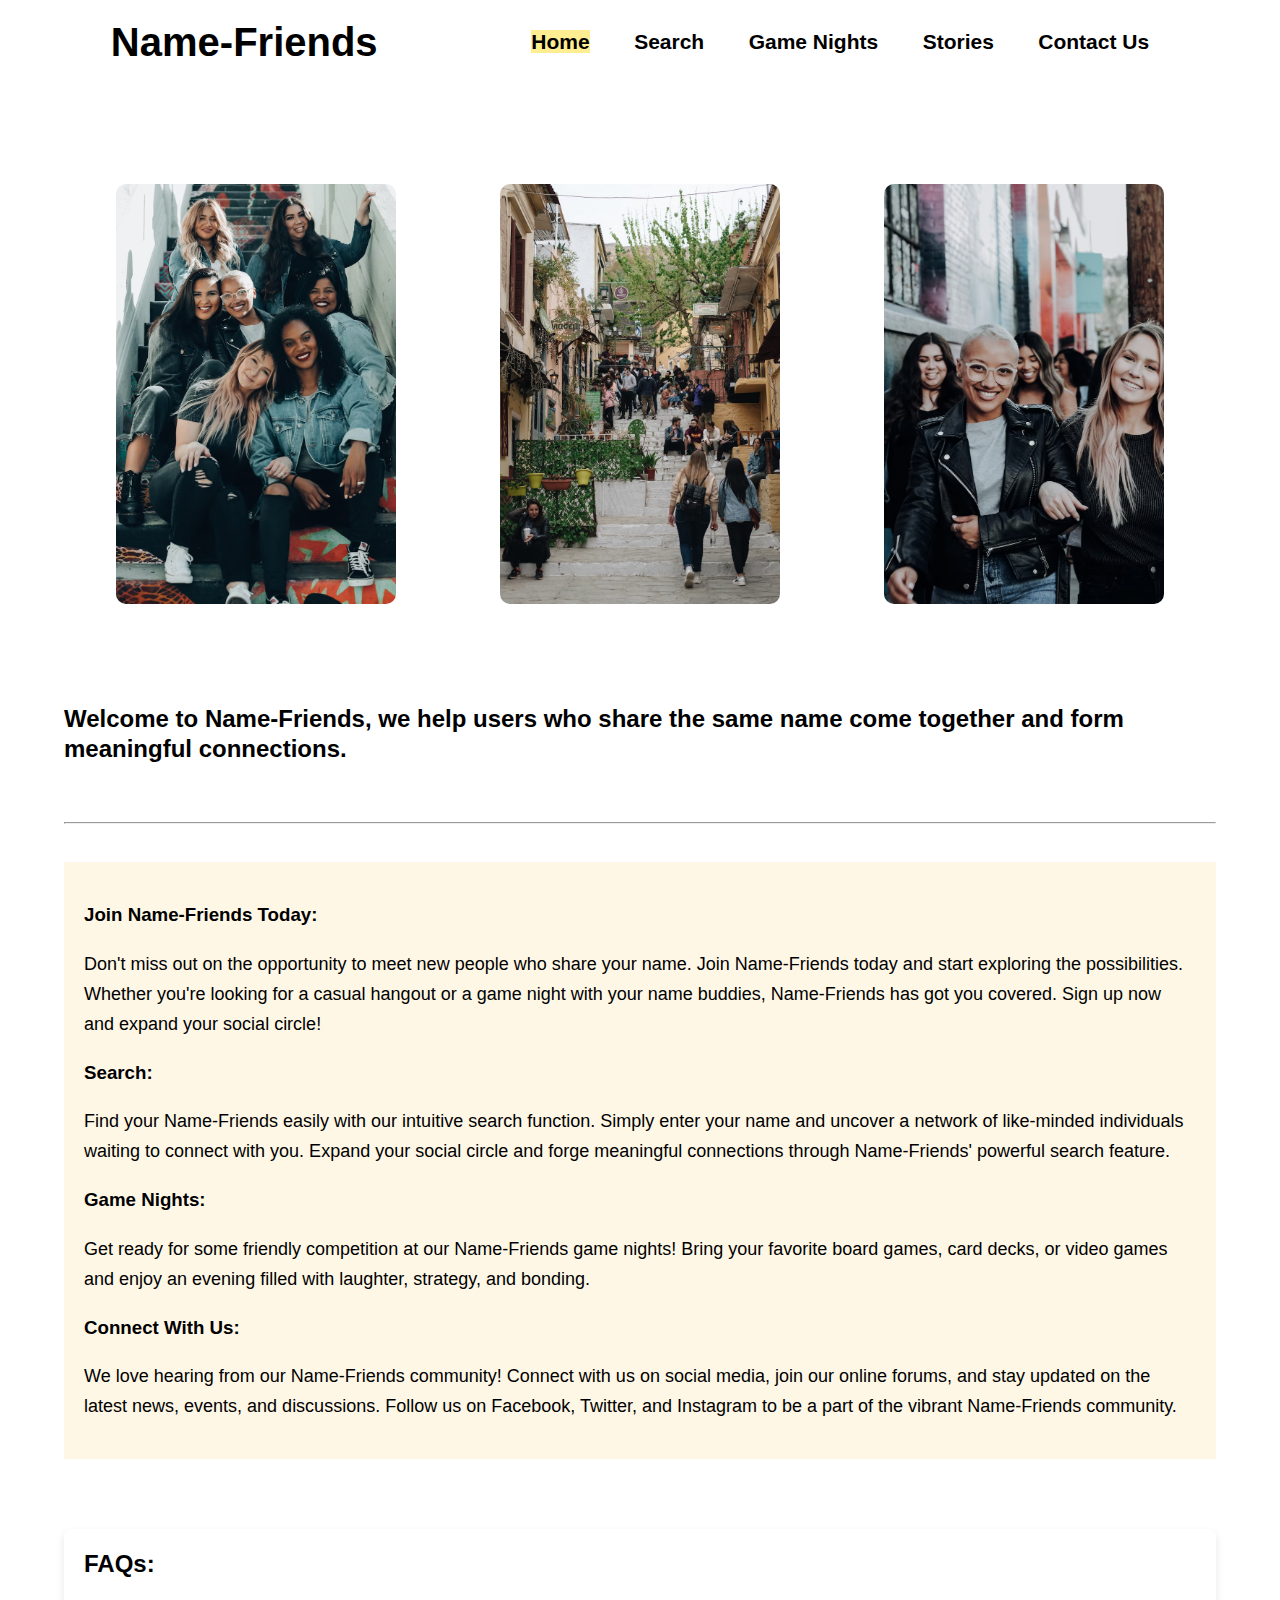
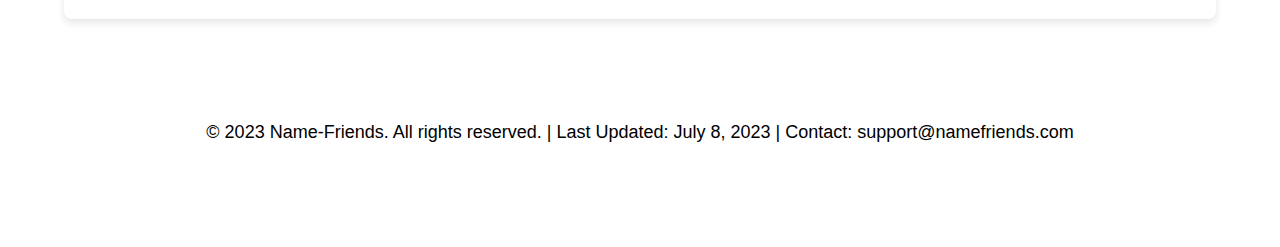
<file: index.html>
<!DOCTYPE html>
<html lang="en">
  <head>
    <meta charset="UTF-8" />
    <meta name="viewport" content="width=device-width, initial-scale=1.0" />
    <title>Name-Friends</title>
    <link rel="stylesheet" href="styles.css" />
  </head>
  <body>
    <nav class="nav">
      <h1><a href="#">Name-Friends</a></h1>
      <ul>
        <li><a href="index.html" class="home">Home</a></li>
        <li><a href="find.html">Search</a></li>
        <li><a href="game.html">Game Nights</a></li>
        <li><a href="stories.html">Stories</a></li>
        <li><a href="contact.html">Contact Us</a></li>
      </ul>
    </nav>
    <br />

    <div class="pic">
      <img class="one" src="images/first.jpeg" alt="picture of friends" />
      <img class="two" src="images/paris.jpeg" alt="picture of friends" />
      <img class="three" src="images/second.jpeg" alt="picture of friends" />
      <img class="four" src="images/third.jpeg" alt="picture of friends" />
    </div>
    <h2>
      Welcome to Name-Friends, we help users who share the same name come
      together and form meaningful connections.
    </h2>
    <br />
    <hr />
    <br />
    <div class="container">
      <div class="text">
        <h3>Join Name-Friends Today:</h3>
        <p>
          Don't miss out on the opportunity to meet new people who share your
          name. Join Name-Friends today and start exploring the possibilities.
          Whether you're looking for a casual hangout or a game night with your
          name buddies, Name-Friends has got you covered. Sign up now and expand
          your social circle!
        </p>

        <h3>Search:</h3>
        <p>
          Find your Name-Friends easily with our intuitive search function.
          Simply enter your name and uncover a network of like-minded
          individuals waiting to connect with you. Expand your social circle and
          forge meaningful connections through Name-Friends' powerful search
          feature.
        </p>

        <h3>Game Nights:</h3>
        <p>
          Get ready for some friendly competition at our Name-Friends game
          nights! Bring your favorite board games, card decks, or video games
          and enjoy an evening filled with laughter, strategy, and bonding.
        </p>

        <h3>Connect With Us:</h3>
        <p>
          We love hearing from our Name-Friends community! Connect with us on
          social media, join our online forums, and stay updated on the latest
          news, events, and discussions. Follow us on Facebook, Twitter, and
          Instagram to be a part of the vibrant Name-Friends community.
        </p>
      </div>
      <div class="middle-img">
        <img class="middle" src="images/paris.jpeg" alt="picture of friends" />
      </div>
      <div class="faq">
        <h3 class="mee">FAQs:</h3>
        <div class="faq-content">
          <p>
            <strong>Q: How can I join Name-Friends?</strong><br /><br />
            A: Joining Name-Friends is easy! Simply visit our website and click
            on the sign-up button. Provide your name, email, and create a unique
            username to get started. <br />

            <br />
            <strong>Q: Can I organize my own meetups?</strong><br /><br />
            A: Absolutely! As a Name-Friends member, you have the freedom to
            organize your own meetups and invite other users with the same name.
            It's a great way to take the initiative and connect with like-minded
            individuals. <br />
            <br />
            <strong>Q: What if I don't find anyone with the same name?</strong
            ><br /><br />
            A: While our primary focus is on connecting users with the same
            name, we welcome individuals who are interested in meeting and
            interacting with name buddies. You can still join Name-Friends,
            participate in meetups, and enjoy the community experience. <br />
            <br />
            <strong>Q: What if I don't find anyone with the same name?</strong
            ><br />
            <br />
            A: While our primary focus is on connecting users with the same
            name, we welcome individuals who are interested in meeting and
            interacting with name buddies. You can still join Name-Friends,
            participate in meetups, and enjoy the community experience. <br />
            <br />
          </p>
        </div>
      </div>
    </div>

    <br />

    <footer>
      <br />
      <p>
        &copy; 2023 Name-Friends. All rights reserved. | Last Updated: July 8,
        2023 | Contact: support@namefriends.com
      </p>
    </footer>
    <script>
      function toggleFAQs() {
        const faqContent = document.querySelector(".faq");
        faqContent.classList.toggle("show");
      }

      const faqHeader = document.querySelector(".mee");
      faqHeader.addEventListener("click", toggleFAQs);
    </script>
  </body>
</html>
</file>
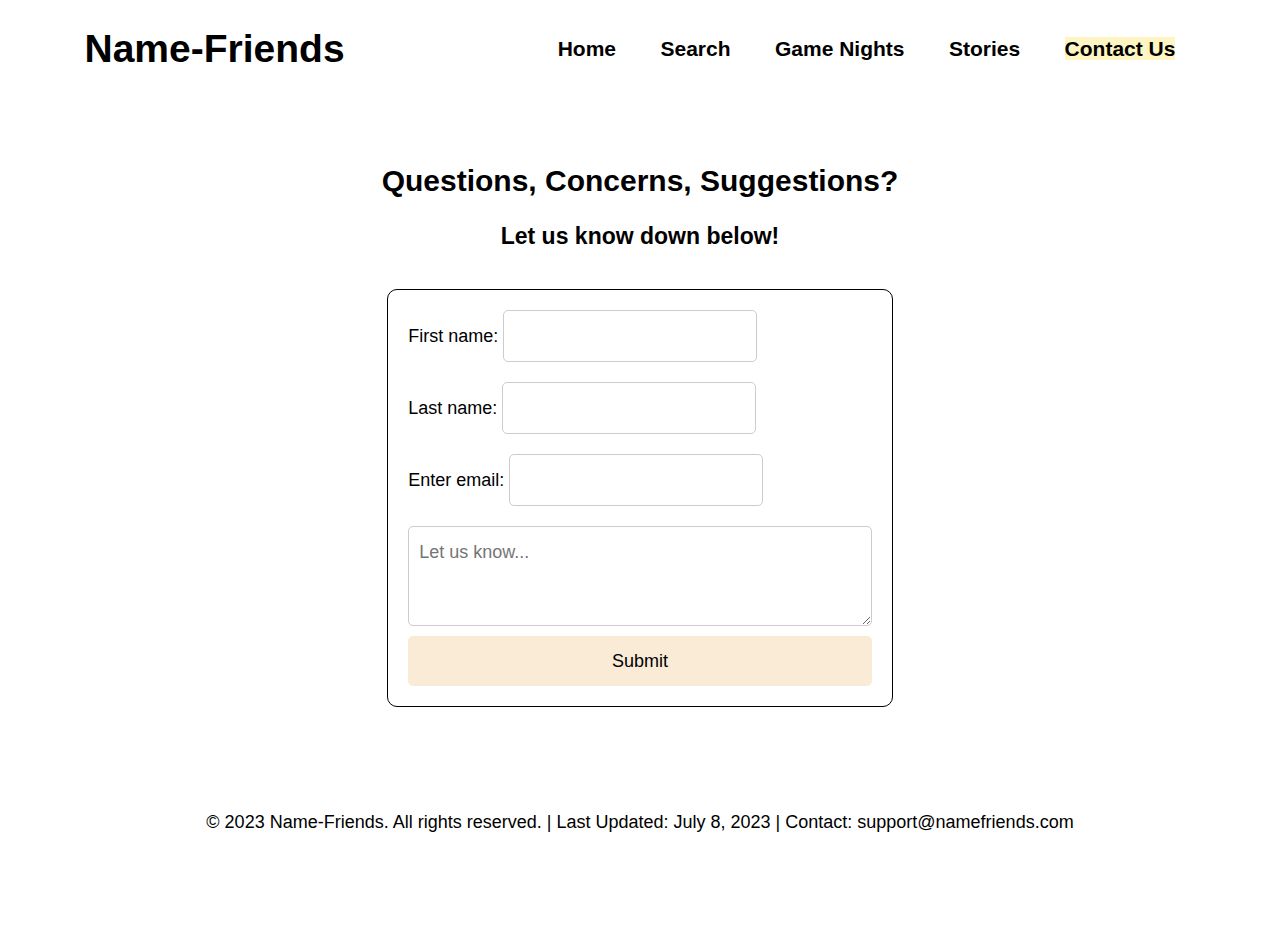
<file: contact.html>
<!DOCTYPE html>
<html lang="en">
  <head>
    <meta charset="UTF-8" />
    <meta name="viewport" content="width=device-width, initial-scale=1.0" />
    <title>Contact</title>
    <link rel="stylesheet" href="contact.css" />
  </head>
  <body>
    <nav class="nav">
      <h1><a href="index.html">Name-Friends</a></h1>
      <ul>
        <li><a href="index.html" class="home">Home</a></li>
        <li><a href="find.html">Search</a></li>
        <li><a href="game.html">Game Nights</a></li>
        <li><a href="stories.html">Stories</a></li>
        <li><a class="this" href="contact.html">Contact Us</a></li>
      </ul>
    </nav>
    <main>
      <div class="ques">
        <h2>Questions, Concerns, Suggestions?</h2>
        <h3>Let us know down below!</h3>
      </div>
      <div class="form">
        <form method="post" action="https://webdevbasics.net/scripts/demo.php">
          <label class="first-name" for="first-name">
            First name:
            <input required type="text" id="first-name" name="first-name" />
          </label>
          <label class="last-name" for="last-name">
            Last name:
            <input required type="text" id="last-name" name="last-name" />
          </label>
          <label class="email" for="email">
            Enter email:
            <input required type="email" id="email" name="email" />
          </label>
          <textarea
            required
            placeholder="Let us know..."
            name="text-area"
            id="text-area"
            cols="20"
            rows="2"
          ></textarea>
          <input class="submit" type="submit" name="submit" />
        </form>
      </div>
    </main>
    <footer>
      <p>
        &copy; 2023 Name-Friends. All rights reserved. | Last Updated: July 8,
        2023 | Contact: support@namefriends.com
      </p>
    </footer>
  </body>
</html>
</file>
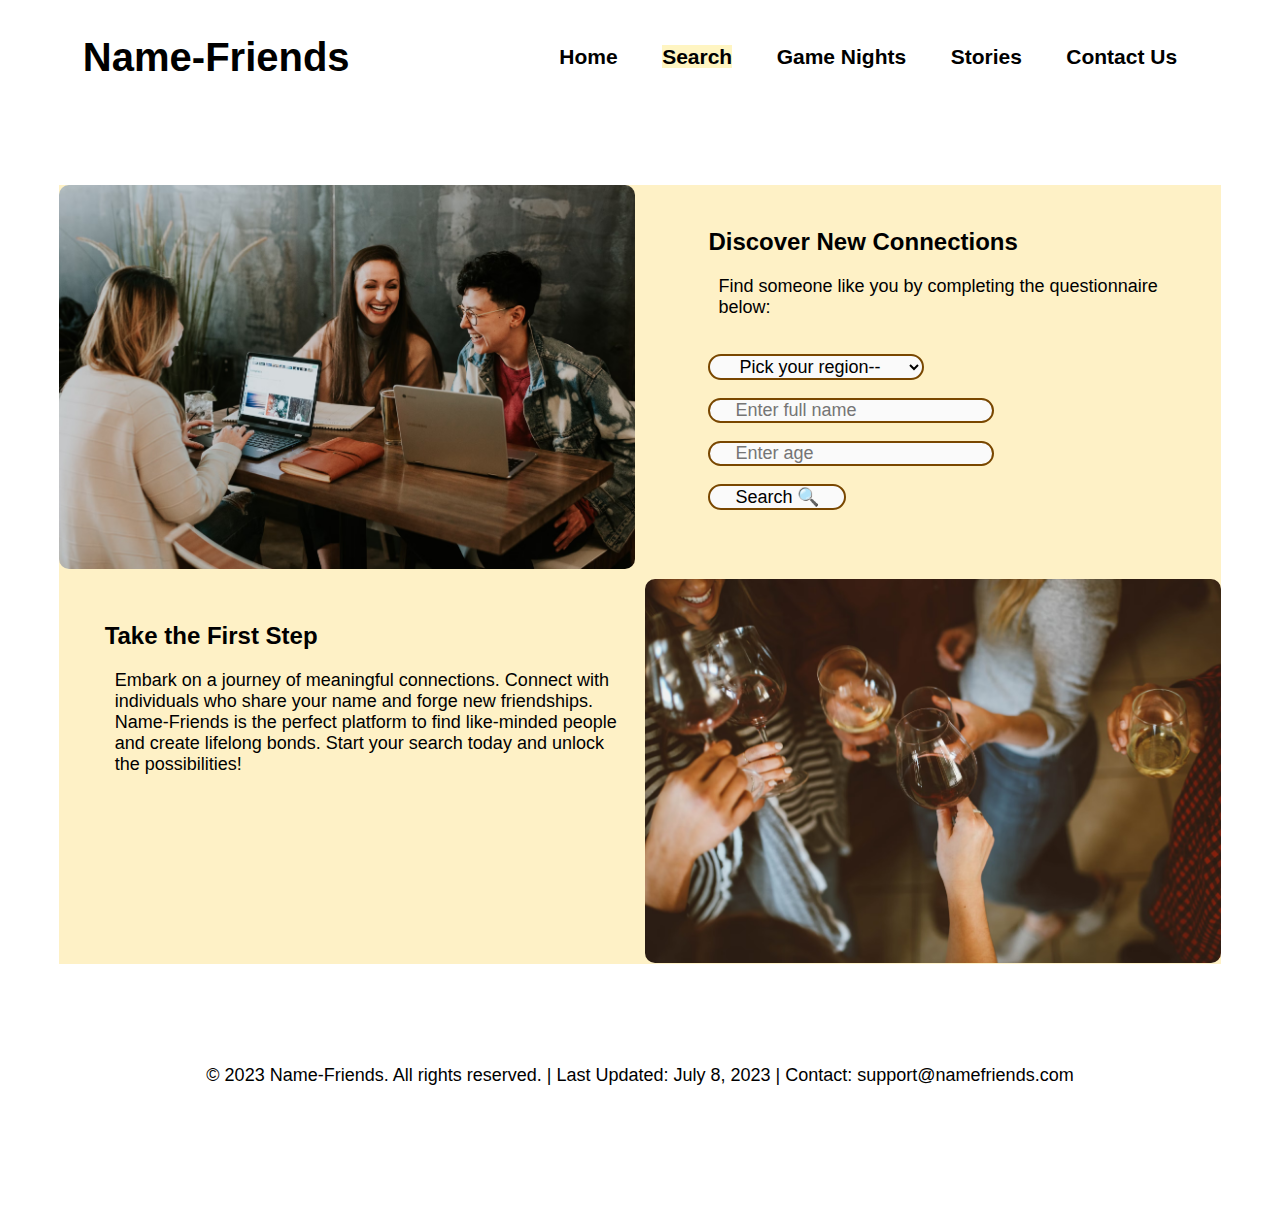
<file: find.html>
<!DOCTYPE html>
<html lang="en">
  <head>
    <meta charset="UTF-8" />
    <meta name="viewport" content="width=device-width, initial-scale=1.0" />
    <title>Find Friends</title>
    <link rel="stylesheet" href="app.css" />
  </head>
  <body>
    <nav class="nav">
      <h1><a href="index.html">Name-Friends</a></h1>
      <ul>
        <li><a href="index.html">Home</a></li>
        <li><a class="search" href="find.html">Search</a></li>
        <li><a href="game.html">Game Nights</a></li>
        <li><a href="stories.html">Stories</a></li>
        <li><a href="contact.html">Contact Us</a></li>
      </ul>
    </nav>
    <br />
    <main>
      <div id="grid">
        <img class="first" src="images/coffee.jpeg" alt="picture of people" />
        <div class="userInput second">
          <h2 class="targetme">Discover New Connections</h2>
          <p class="targetme me">
            Find someone like you by completing the questionnaire below:
          </p>
          <br />
          <form action="">
            <label class="regionbox" for="country-select">
              <select name="country" id="country-select" required>
                <option value="">Pick your region--</option>
                <option value="namerica">North America</option>
                <option value="samerica">South America</option>
                <option value="africa">Africa</option>
                <option value="middleeast">Middle East</option>
                <option value="easia">East Asia</option>
                <option value="sasia">South Asia</option>
                <option value="europe">Europe</option>
                <option value="russia">Russia</option>
                <option value="ant">Antartica</option>
                <option value="aus">Australia</option>
                <option value="mars">Mars</option>
              </select>
            </label>
            <br /><br />
            <input
              type="text"
              class="namebox"
              placeholder="Enter full name"
              required
            />
            <br /><br />
            <input type="number" class="age" placeholder="Enter age" required />
            <br /><br />
            <input class="button" type="submit" value="Search &#128269;" />
          </form>
        </div>
        <div class="third">
          <h2 class="targetme">Take the First Step</h2>
          <p class="targetme me">
            Embark on a journey of meaningful connections. Connect with
            individuals who share your name and forge new friendships.
            Name-Friends is the perfect platform to find like-minded people and
            create lifelong bonds. Start your search today and unlock the
            possibilities!
          </p>
        </div>
        <img class="fourth" src="images/glasses.jpeg" alt="picture of people" />
      </div>
    </main>
    <footer>
      <p>
        &copy; 2023 Name-Friends. All rights reserved. | Last Updated: July 8,
        2023 | Contact: support@namefriends.com
      </p>
    </footer>

    <br />
  </body>
</html>
</file>
<file: styles.css>
* {
  box-sizing: border-box;
  color: black;
  font-family: Verdana, Geneva, Tahoma, sans-serif;
  line-height: 30px;
}
p {
  font-size: 18px;
}

.nav {
  display: flex;
  justify-content: space-around;
  margin-bottom: 50px;
  align-items: center;
}
body {
  margin: 0 5%;
}
ul li {
  list-style: none;
  display: inline-block;
  padding: 5px 20px;

  font-weight: bold;
  font-size: 21px;
  border-radius: 10%;
}
a {
  text-decoration: none;
}

a:hover {
  background-color: rgb(251, 230, 176);
  transition: 0.5s;
}

img {
  width: 280px;
  height: auto;
}
.pic {
  display: flex;
  justify-content: space-around;
  margin: 20px 0;
}

h2 {
  margin-top: 100px;
}
h1 {
  font-size: 40px;
}

footer {
  text-align: center;
  margin-bottom: 100px;
}

.middle {
  display: none;
}
.mee {
  font-size: 26px;
}
img {
  border-radius: 10px;
}
.text {
  background-color: rgba(255, 237, 198, 0.435);
  margin-bottom: 70px;
}
.home {
  background-color: rgb(255, 237, 145);
}

.faq {
  background-color: #fff;
  border-radius: 8px;
  padding: 20px;
  margin-bottom: 20px;
  box-shadow: 0 4px 8px rgba(0, 0, 0, 0.1);
}

.faq h3 {
  font-size: 24px;
  margin: 0 0 20px;
  cursor: pointer;
}

.faq-content {
  display: none;
}

.faq.show .faq-content {
  display: block;
}

.faq p {
  margin: 0;
  margin-bottom: 10px;
}

.text,
.faq {
  padding: 20px;
}
@media screen and (max-width: 750px) {
  .one,
  .two {
    display: none;
  }
  .pic {
    justify-content: center;
  }

  .nav {
    flex-direction: column;
    margin-bottom: 0;
  }
  h1 {
    text-decoration: underline;
  }
  ul li {
    display: block;
    font-size: 30px;
  }
  p {
    font-size: 20px;
  }
  .container {
    display: block;
  }
  .faq {
    margin-top: 80px;
  }
  .middle {
    display: block;
    margin: 4%;
    width: 400px;
  }
  img {
    height: auto;
    width: 400px;
  }
}

@media screen and (max-width: 1000px) {
  .one {
    display: none;
  }
}

@media screen and (max-width: 1350px) {
  .four {
    display: none;
  }
}
</file>
<file: contact.css>
* {
  box-sizing: border-box;
  color: black;
  font-family: Verdana, Geneva, Tahoma, sans-serif;
  line-height: 30px;
}
h1 {
  font-size: 39px;
}
img {
  width: 400px;
  height: 400px;
  border-radius: 10px;
}

.nav {
  display: flex;
  justify-content: space-around;
  align-items: center;
}
ul li {
  list-style: none;
  display: inline-block;
  padding: 5px 20px;

  font-weight: bold;
  font-size: 21px;
  border-radius: 10%;
}
a {
  text-decoration: none;
}

a:hover {
  background-color: rgb(251, 230, 176);
  transition: 0.5s;
}

.this {
  background-color: rgb(255, 245, 194);
}
.ques {
  margin-top: 6%;
  text-align: center;
}

form {
  border: 1px solid black;
  display: flex;
  flex-direction: column;
  margin: 3% auto;
  min-width: 320px;
  width: 40%;
  padding: 20px;
  border-radius: 10px;
  font-size: 18px;
}

label {
  display: block;
  margin-bottom: 10px;
}

input[type="text"],
input[type="email"],
textarea {
  padding: 10px;
  margin-bottom: 10px;
  border-radius: 5px;
  border: 1px solid #ccc;
  font-family: Verdana, Geneva, Tahoma, sans-serif;
  font-size: 18px;
}

textarea {
  resize: vertical;
  height: 100px;
}

.submit {
  padding: 10px;
  border-radius: 5px;
  border: none;
  background-color: antiquewhite;
  color: rgb(0, 0, 0);
  font-family: Verdana, Geneva, Tahoma, sans-serif;
  font-size: 18px;
  cursor: pointer;
}

.submit:hover {
  background-color: rgb(251, 230, 176);
}

footer {
  text-align: center;
  margin: 100px 0;
  font-size: 18px;
}

h2 {
  font-size: 30px;
}
h3 {
  font-size: 23px;
}
</file>
<file: app.css>
* {
  box-sizing: border-box;
  color: black;
  font-family: Verdana, Geneva, Tahoma, sans-serif;
  /* border: 1px solid salmon; */
}
p {
  font-size: 18px;
}
body {
  max-width: 2000px;
}
.nav {
  display: flex;
  justify-content: space-around;
  align-items: center;
}
ul li {
  list-style: none;
  display: inline-block;
  padding: 5px 20px;

  font-weight: bold;
  font-size: 21px;
  border-radius: 10%;
}
a {
  text-decoration: none;
}

a:hover {
  background-color: rgb(251, 230, 176);
  transition: 0.5s;
}

h1 {
  font-size: 40px;
}

.search {
  background-color: rgb(255, 245, 194);
  
}

#grid {
  display: grid;
  /* border: 1px solid dodgerblue; */
  margin-top: 3%;
  grid-template-columns: 1fr 1fr;
  grid-template-rows: 1fr 1fr;
  gap: 10px;
  background-color: rgba(254, 236, 175, 0.713);
  /* padding: 1%; */
}

img {
  width: 100%;
  height: auto;
  border-radius: 10px;
}

.first {
  grid-column: 1 / 2;
  grid-row: 1 / 2;
}

.second {
  grid-column: 2 / 3;
  grid-row: 1 / 2;
  padding-left: 11%;
  padding-top: 4%;
  padding-bottom: 2%;
}
.third {
  grid-column: 1 / 2;
  grid-row: 2 / 3;
  padding-left: 8%;
  padding-top: 4%;
  padding-bottom: 2%;
}
.fourth {
  grid-row: 2 / 3;
  grid-column: 2 / 3;
}

main {
  margin: 0 2%;
  padding: 2%;
}

footer {
  margin-top: 6%;
  text-align: center;
  margin-bottom: 100px;
}

.me {
  padding: 0 10px;
  font-size: 18px;
}

#country-select,
input {
  border: none;
  background-color: rgb(250, 250, 250);
  color: black;
  font-size: 18px;
  font-weight: 540;
  padding: 0 25px;
  border: 2px solid rgb(121, 71, 0);
  border-radius: 30px;
}

@media screen and (max-width: 1100px) {
  #grid {
    display: block;
    padding: 0;
    margin: 0;
    background-color: white;
  }
  .second {
    margin: 40px;
    background-color: azure;
  }
  .third {
    margin: 50px;
    line-height: 33px;
  }
  .nav {
    flex-direction: column;
  }
  ul li {
    display: in-block;
  }
}
</file>
